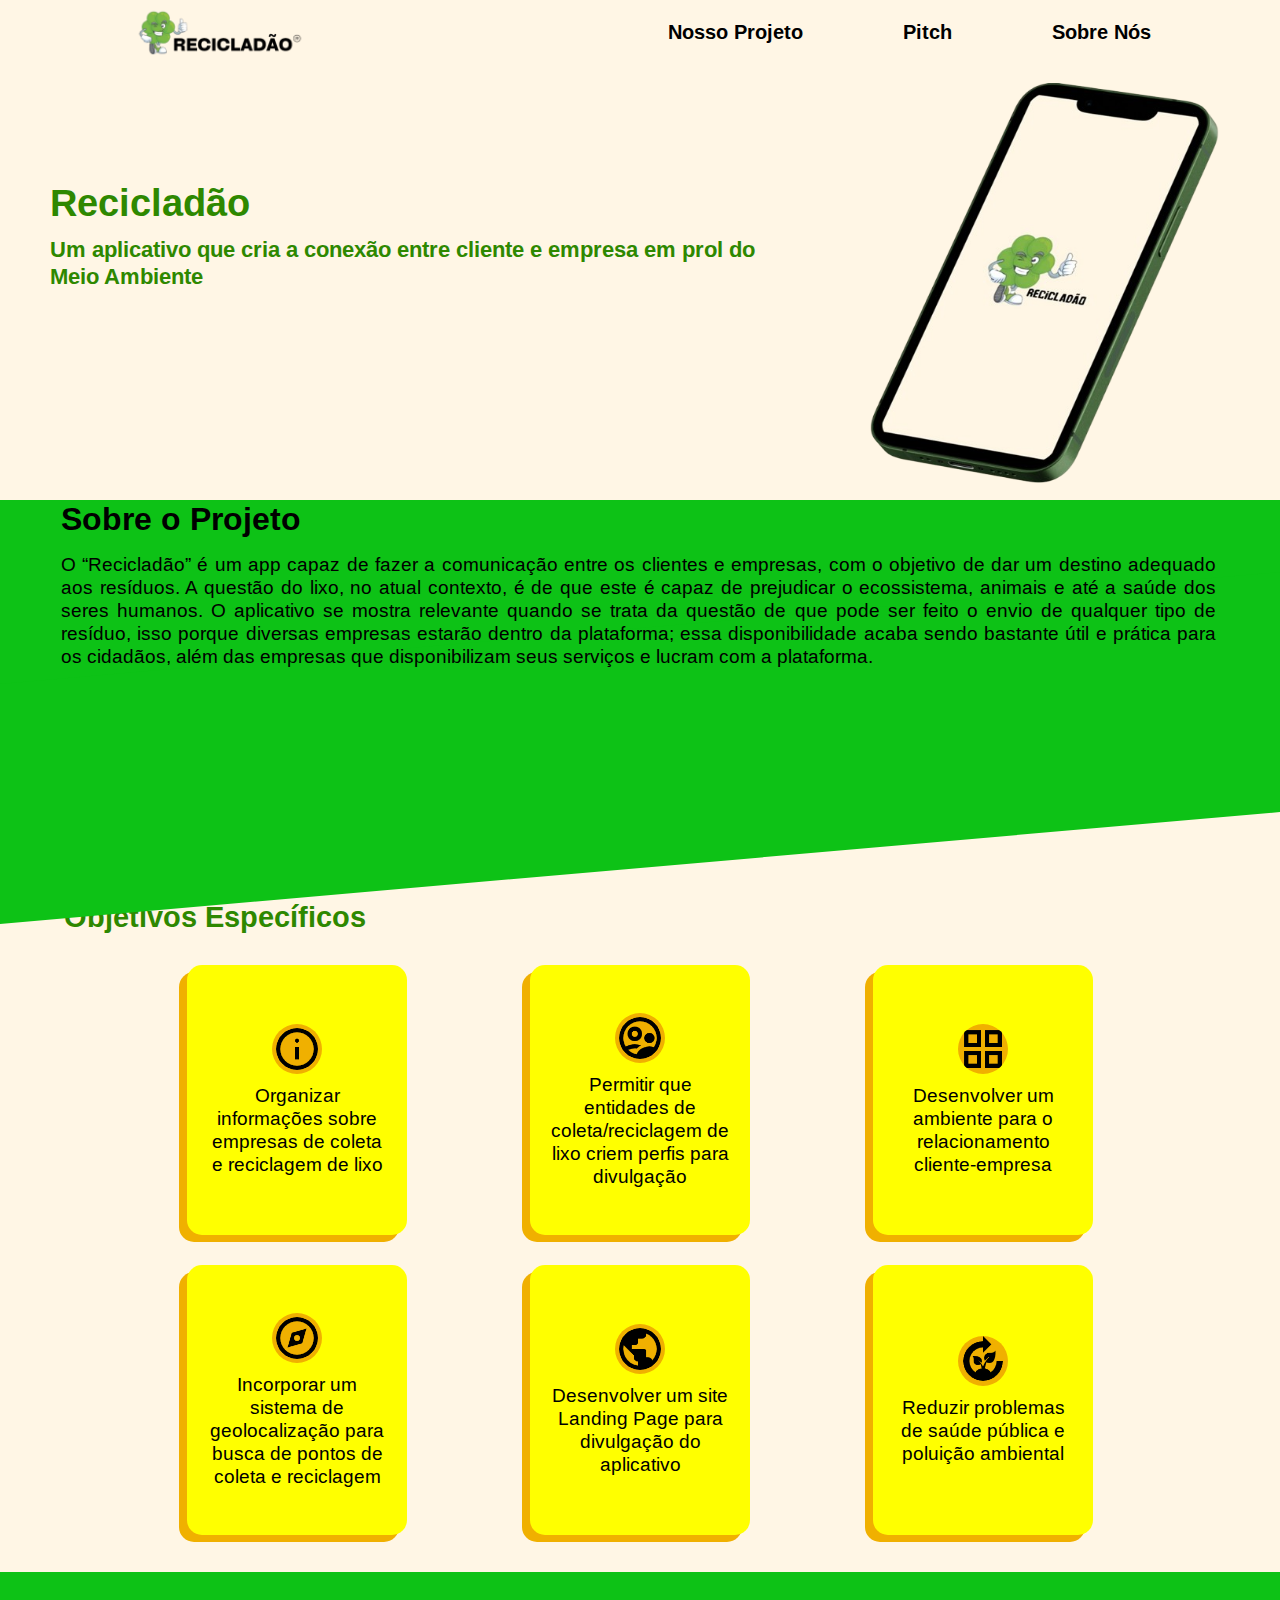
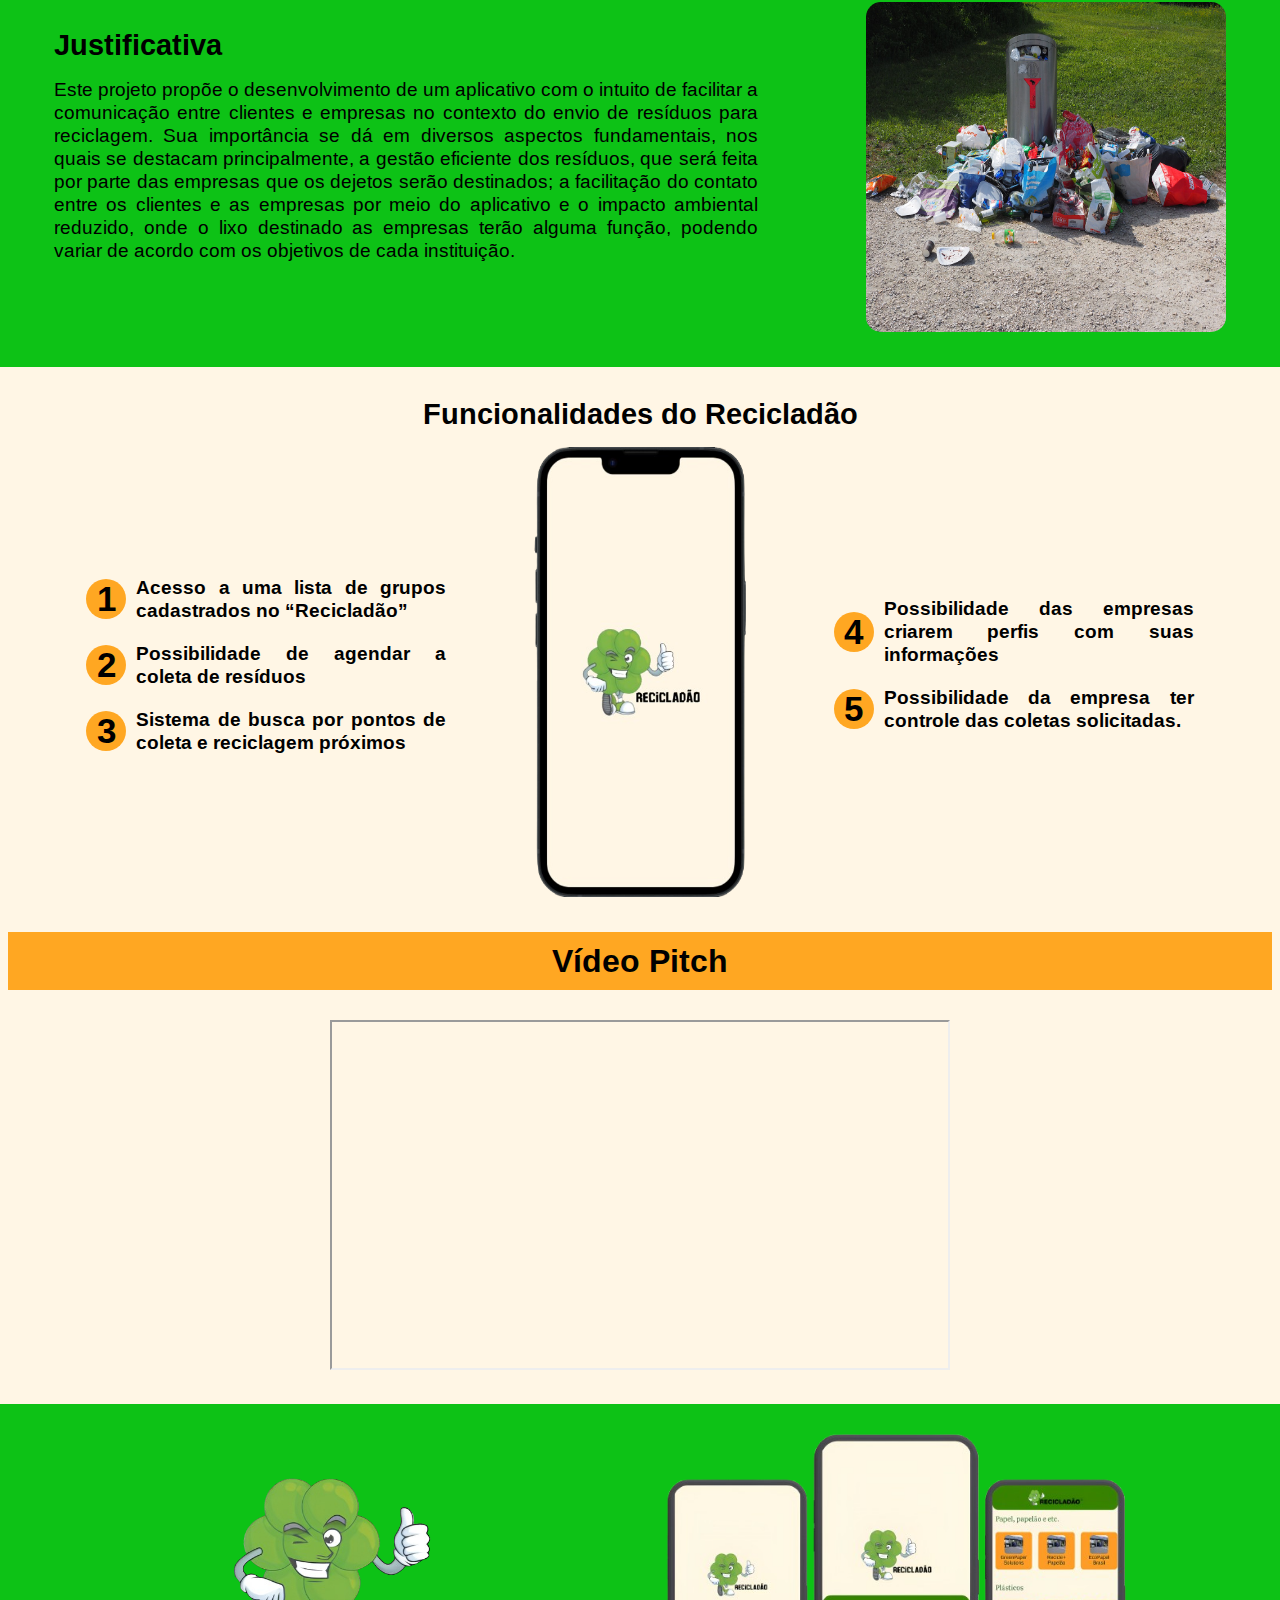
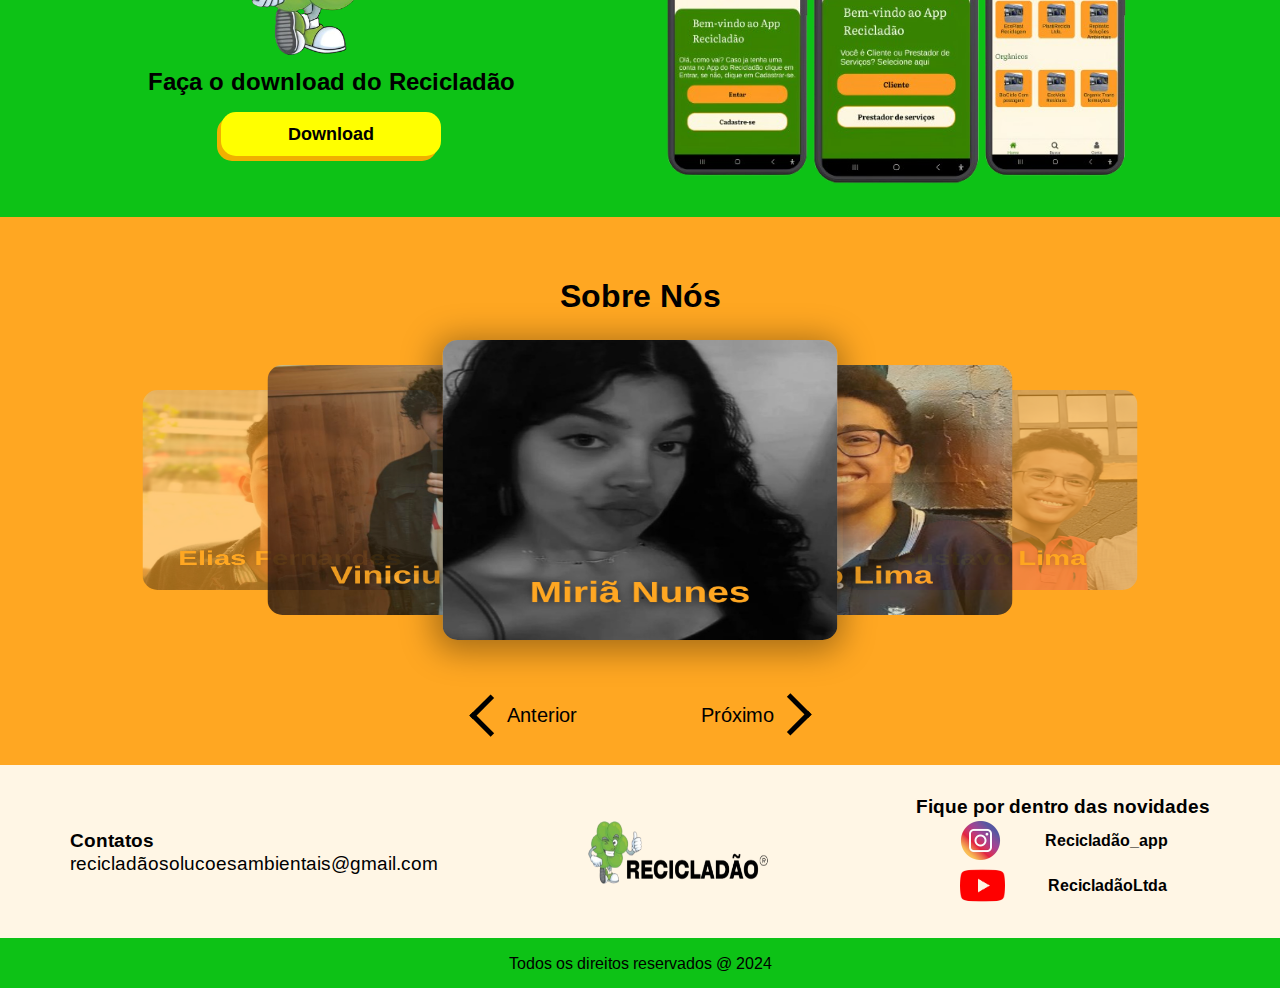
<file: index.html>
<!DOCTYPE html>
<html lang="pt-br">
<head>
    <meta charset="UTF-8">
    <meta name="viewport" content="width=device-width, initial-scale=1.0">
    <link rel="stylesheet" type="text/css" href="style.css"/>
    <title>Recicladão</title>

    <link rel="preconnect" href="https://fonts.googleapis.com">
    <link rel="preconnect" href="https://fonts.gstatic.com" crossorigin>
    <link href="https://fonts.googleapis.com/css2?family=Arimo:ital,wght@0,400..700;1,400..700&display=swap" rel="stylesheet">

    <!--Icons-->
    <link rel="stylesheet" href="https://fonts.googleapis.com/css2?family=Material+Symbols+Outlined:opsz,wght,FILL,GRAD@20..48,100..700,0..1,-50..200&icon_names=info" />
</head>
<body>
    <nav class="navbar">
        <a href="index.html" class="logoNav">
            <img src="./assets/images/logonav.png" width="180px" height="55px"/>
        </a>
        <ul class="links">
            <li><a href="#projeto">Nosso Projeto</a></li>
            <li><a href="#pitch">Pitch</a></li>
            <li><a href="#sobrenos">Sobre Nós</a></li>
        </ul>
    </nav>

    <div class="inicio">
        <div class="titulo">
            <h1>Recicladão</h1>
            <h3>Um aplicativo que cria a conexão entre cliente e empresa em prol do Meio Ambiente</h3>
        </div>
        <div class="celular">
            <img src="./assets/images/celular.png" width="360px" height="400px">
        </div>
    </div>

    <div class="sobreProj" id="projeto">
        <h1>Sobre o Projeto</h1>
        <p>
            O “Recicladão” é um app capaz de fazer a comunicação entre os clientes e empresas, com o objetivo de dar um destino adequado aos resíduos. A questão do lixo, no atual contexto, é de que este é capaz de prejudicar o ecossistema, animais e até a saúde dos seres humanos. O aplicativo se mostra relevante quando se trata da questão de que pode ser feito o envio de qualquer tipo de resíduo, isso porque diversas empresas estarão dentro da plataforma; essa disponibilidade acaba sendo bastante útil e prática para os cidadãos, além das empresas que disponibilizam seus serviços e lucram com a plataforma.
        </p>
    </div>
    
    <div class="nossoObj">
        <h2>Nossos Objetivos</h1>
        <div class="objGeral">
            <p>
                Criar uma plataforma eficiente que proporcione a interação entre consumidores e empresas de reciclagem, facilitando o acesso aos serviços de coleta e reciclagem e, assim, garantir o destino adequado ao lixo.
            </p>
        </div>

        <h2>Objetivos Específicos</h2>
        <div class="objEspecifico">
            <div class="objEspec">
                <!--ICONE-->
                <img src="./assets/images/infoicon.png">
                <p>
                    Organizar informações sobre empresas de coleta e reciclagem de lixo
                </p>
            </div>
            <div class="objEspec">
                <!--ICONE-->
                <img src="./assets/images/groupicon.png">
                <p>
                    Permitir que entidades de coleta/reciclagem de lixo criem perfis para divulgação
                </p>
            </div>
            <div class="objEspec">
                <!--ICONE-->
                <img src="./assets/images/appicon.png">
                <p>
                    Desenvolver um ambiente para o relacionamento cliente-empresa
                </p>
            </div>
        </div>

        <div class="objEspecifico">
            <div class="objEspec">
                <!--ICONE-->
                <img src="./assets/images/bussulaicon.png">
                <p>
                    Incorporar um sistema de geolocalização para busca de pontos de coleta e reciclagem
                </p>
            </div>
            <div class="objEspec">
                <!--ICONE-->
                <img src="./assets/images/websiteicon.png">
                <p>
                    Desenvolver um site Landing Page para divulgação do aplicativo
                </p>
            </div>
            <div class="objEspec">
                <!--ICONE-->
                <img src="./assets/images/recycleicon.png">
                <p>
                    Reduzir problemas de saúde pública e poluição ambiental
                </p>
            </div>
        </div>
    </div>

    <div class="justificativa">
        <div class="textoJust">
            <h2>Justificativa</h2>
            <p>
                Este projeto propõe o desenvolvimento de um aplicativo com o intuito de facilitar a comunicação entre clientes e empresas no contexto do envio de resíduos para reciclagem. Sua importância se dá em diversos aspectos fundamentais, nos quais se destacam principalmente, a gestão eficiente dos resíduos, que será feita por parte das empresas que os dejetos serão destinados; a facilitação do contato entre os clientes e as empresas por meio do aplicativo e o impacto ambiental reduzido, onde o lixo destinado as empresas terão alguma função, podendo variar de acordo com os objetivos de cada instituição.
            </p>
        </div>

        <div class="imagemJust">
            <img src="./assets/images/problematica.jpg" width="360px" height="330px">
        </div>
    </div>

    <div class="funcionalidadesDiv">
        <h2>Funcionalidades do Recicladão</h2>
        <div class="funcionalidades">
            <div class="funcLista">
                <div class="func">
                    <h1>1</h1>
                    <p>
                        Acesso a uma lista de grupos cadastrados no “Recicladão”
                    </p>
                </div>
                <div class="func">
                    <h1>2</h1>
                    <p>
                        Possibilidade de agendar a coleta de resíduos
                    </p>
                </div>
                <div class="func">
                    <h1>3</h1>
                    <p>
                        Sistema de busca por pontos de coleta e reciclagem próximos
                    </p>
                </div>
            </div>

            <div>
                <img src="./assets/images/celularempe.png" width="215" height="450">
            </div>

            <div class="funcLista">
                <div class="func">
                    <h1>4</h1>
                    <p>
                        Possibilidade das empresas criarem perfis com suas informações
                    </p>
                </div>
                <div class="func">
                    <h1>5</h1>
                    <p>
                        Possibilidade da empresa ter controle das coletas solicitadas.
                    </p>
                </div>
            </div>
        </div>
    </div>

    <div class="videoPitch" id="pitch">
        <h1>Vídeo Pitch</h1>
        <div class="video">
            <iframe width="620" height="350" src="https://www.youtube.com/embed/buuPAfgyg_8?si=G0OqhfQaqUgemO_g">
            </iframe>
        </div>
    </div>

    <div class="dowloadApp">
        <div class="dowload">
            <img src="./assets/images/logo.png" width="200" height="200">
            <h2>Faça o download do Recicladão</h2>
            <a href="https://www.mediafire.com/file/ii5njteobtwves1/Reciclad%25C3%25A3o.apk/file" class="btnDown" target="_blank">Download</a>
        </div>

        <div class="telaApp">
            <img src="./assets/images/trescelulares.png" width="470px" height="350px">
        </div>
    </div>

    <div class="gallery" id="sobrenos">
        <h1>Sobre Nós</h1>
        <div class="gallery-container">
            <img class="gallery-item gallery-item-1" src="./assets/images/1.png" data-index="1">
            <img class="gallery-item gallery-item-2" src="./assets/images/2.png" data-index="2">
            <img class="gallery-item gallery-item-3" src="./assets/images/3.png" data-index="3">
            <img class="gallery-item gallery-item-4" src="./assets/images/4.png" data-index="4">
            <img class="gallery-item gallery-item-5" src="./assets/images/5.png" data-index="5">
        </div>
        <div class="gallery-controls"></div>
    </div>
    

    <footer>
        <div class="footer">
            <div class="contato">
                <h4>Contatos</h4>
                <p>recicladãosolucoesambientais@gmail.com</p>
            </div>
            
            <div class="logoFooter">
                <img src="./assets/images/logonav.png" width="200px" height="80px"/>
            </div>
            
            <div class="redeSocial">
                <h4>Fique por dentro das novidades</h4>
                <!--Colocar as redes sociais = insta e yt-->
                
                <div class="instagram">
                    <a href="https://www.instagram.com/recicladao_app/" target="_blank">
                        <img src="./assets/images/instagram.jpg" width="45px" height="45px"/>
                    </a>
                    <h5>Recicladão_app</h5>
                </div>
                <div class="yt">
                    <a href="https://youtube.com/@recicladaoltda?si=z94hS2gEKuiH_xMy" target="_blank">
                        <img src="./assets/images/yticon.png" width="45px" height="45px"/>
                    </a>
                    <h5>RecicladãoLtda</h5>
                </div>
            </div>
        </div>

        <div class="footerTexto">
            <p>Todos os direitos reservados @ 2024</p>
        </div>
        
    </footer>
    <script src="script.js"></script>

    <!--Libras-->
    <div vw class="enabled">
        <div vw-access-button class="active"></div>
        <div vw-plugin-wrapper>
          <div class="vw-plugin-top-wrapper"></div>
        </div>
      </div>
      <script src="https://vlibras.gov.br/app/vlibras-plugin.js"></script>
      <script>
        new window.VLibras.Widget('https://vlibras.gov.br/app');
      </script>
</body>
</html>
</file>
<file: style.css>
* {
    margin: 0;
    padding: 0;
    box-sizing: border-box;
    font-family: "Arimo", sans-serif;
}


html, body {
    width: 100%;
    height: 100%;
    background-color: #FFF6E5;
    
}

.navbar {
    display: flex;
    justify-content: space-around;
    align-items: center;
    width: 100%;
    height: 65px;
    background-color: #FFF6E5;
    position: fixed;
    z-index: 99;
}

.links, a {
    display: flex;
    list-style: none;
    text-decoration: none;
    color: #000;
    font-size: 20px;
    font-weight: bold;
}

.links li {
    padding-left: 100px;
}

.inicio { 
    padding-top: 70px;
    height: 500px;
    display: flex;
    align-items: center;
    justify-content: space-around;
}

.celular {
    z-index: 98;
}

.titulo {
    width: 720px;
    display: flex;
    flex-direction: column;
    padding-bottom: 100px;
    color: #2E8800;
    font-size:larger;   
}

.titulo h1 {
    margin-bottom: 10px;
}

.sobreProj {
    padding-bottom: 30px;
    padding-right: 5%;
    display: flex;
    flex-direction: column;
    text-align: justify;
    background-color: rgb(13, 194, 22);
}

.sobreProj::before {
    content: " ";
    width: 100%;
    height: 15rem;
    position: absolute;
    bottom: 2rem;
    background-color: rgb(13, 194, 22);
    transform: skewY(-5deg);
}

.sobreProj p {
    margin-top: 15px;
    font-size: 19px;
    z-index: 97;
    padding-left: 5%;
}

.sobreProj h1 {
    z-index: 97;
    padding-left: 5%;
}

.nossoObj {
    padding-top: 30px;
    padding-bottom: 37px;
    padding-left: 5%;
    padding-right: 5%;
    font-size: larger;
    color: #2E8800;
}

.objGeral {
    display: flex;
    flex-direction: column;
    margin-top: 15px;
    margin-bottom: 30px;
    width: 100%;
    color: #000;
}

.objGeral p {
    width: 600px;
}

.objEspecifico {
    margin-top: 30px;
    display: flex;
    flex-direction: row;
    align-items: center;
    justify-content: space-evenly;
    color: #000;
}

.objEspecifico div {
    display: flex;
    flex-direction: column;
    align-items: center;
    justify-content: center;
    text-align: justify;
    background-color: yellow;
    border: none;
    border-radius: 15px;
    box-shadow: -8px 7px rgb(240, 176, 0);
    padding: 20px;
    width: 220px;
    height: 270px;
    text-align: center;
}

.objEspecifico img {
    background-color: rgb(240, 176, 0);
    border-radius: 30px;
    margin-bottom: 10px;
    width: 50px;
}

.justificativa {
    background-color: rgb(13, 194, 22);
    padding-top: 30px;
    padding-bottom: 30px;
    text-align: justify;
    display: flex;
    align-items: center;
    justify-content: space-around;
    font-size: larger;
}

.textoJust {
    display: flex;
    flex-direction: column;
    padding-bottom: 50px;
    width: 55%;
}

.textoJust h2 {
    margin-bottom: 15px;
}

.imagemJust img{
    border-radius: 15px;
}

.funcionalidadesDiv {
    text-align: center;
    padding-top: 30px;
    padding-bottom: 30px;
    align-items: center;
    justify-content: center;
    font-size: larger;
}

.funcionalidades {
    display: flex;
    justify-content: space-evenly;
    align-items: center;
    margin-top: 15px;
}

.funcLista {
    display: flex;
    flex-direction: column;
    align-items: center;
    text-align: justify;
}

.func {
    padding-bottom: 20px;
    display: flex;
    align-items: center;
}

.func p {
    width: 310px;
    font-weight: bold;
}

.func h1 {
    border-radius: 30px;
    width: 40px;
    height: 40px;
    align-items: center;
    text-align: center;
    background-color: #ffa722;
    color: #000;
    margin-right: 10px;
    font-size: 1.8em;
}

.videoPitch {
    padding-bottom: 30px;
    padding-left: 15px;
    padding-right: 15px;
    display: flex;
    flex-direction: column;
    align-items: center;
}

.videoPitch h1 {
    background-color: #ffa722;
    text-align: center;
    padding: 10px 0 ;
    width: 98.7vw;
}

.video {
    margin-top: 30px;
    z-index: 97;
}

.dowloadApp {
    background-color: rgb(13, 194, 22);
    display: flex;
    justify-content: space-evenly;
    align-items: center;
    padding-top: 30px;
    padding-bottom: 29px;
}

.dowload {
    display: flex;
    flex-direction: column;
    justify-content: center;
    align-items: center;
    z-index: 97;
}

.dowload h2 {
    color: #000;
}

.btnDown {
    background-color: yellow;
    border: none;
    box-shadow: -4px 5px rgb(240, 176, 0);
    border-radius: 15px;
    width: 220px;
    height: 44px;
    color: #000;
    justify-content: center;
    align-items: center;
    cursor: pointer;
    font-size: large;
    font-weight: bold;
    margin-top: 15px;
}

.btnDown:hover {
    background-color: rgb(255, 217, 0);
}

.telaApp {
    z-index: 97;
}

.gallery {
    width: 100%;
    background-color: #ffa722;
    padding-top: 30px;
}

.gallery h1{
    text-align: center;
    padding-top: 30px;
}

.gallery-container {
    align-items: center;
    display: flex;
    height: 350px;
    margin: 0 auto;
    max-width: 1000px;
    position: relative;
}

.gallery-item {
    height: 200px;
    opacity: 0;
    position: absolute;
    transition: all 0.3s ease-in-out;
    width: 295px;
    z-index: 0;
    border-radius: 15px;
    background-size: contain;
}

.gallery-item-1 {
    left: 15%;
    opacity: .4;
    transform: translateX(-50%);
}

.gallery-item-2, .gallery-item-4 {
    height: 250px;
    opacity: 0.8;
    width: 345px;
    z-index: 1;
}

.gallery-item-2 {
    left: 30%;
    transform: translateX(-50%);
}

.gallery-item-3 {
    box-shadow: -2px 5px 33px 6px rgba(0, 0, 0, 0.35);
    height: 300px;
    opacity: 1;
    left: 50%;
    transform: translateX(-50%);
    width: 395px;
    z-index: 2;
}

.gallery-item-4 {
    left: 70%;
    transform: translateX(-50%);
}

.gallery-item-5 {
    left: 85%;
    opacity: .4;
    transform: translateX(-50%);
}

.gallery-controls {
    display: flex;
    justify-content: center;
    height: 100px;
}

.gallery-controls button{
    background-color: transparent;
    border: 0;
    cursor: pointer;
    font-size: 20px;
    margin: 0 50px;
    padding: 0 12px;
    text-transform: capitalize;
}

.gallery-controls-button:focus {
    outline: none;
}

.gallery-controls-previous {
    position: relative;
}

.gallery-controls-previous::before {
    border: solid #000;
    border-width: 0 5px 5px 0;
    content: '';
    display: inline-block;
    height: 5px;
    left: -30px;
    padding: 10px;
    position: absolute;
    top: 25%;
    transform: rotate(135deg) translateY(-50%);
    transition: left 0.15s ease-in-out;
    width: 5px;
}

.gallery-controls-previous:hover::before {
    left: -40%;
}

.gallery-controls-next {
    position: relative;
}

.gallery-controls-next::before {
    border: solid #000;
    border-width: 0 5px 5px 0;
    content: '';
    display: inline-block;
    height: 5px;
    padding: 10px;
    position: absolute;
    right: -30px;
    top: 45%;
    transform: rotate(-45deg) translateY(-50%);
    transition: right 0.15s ease-in-out;
    width: 5px;
}

.gallery-controls-next:hover::before {
    right: -40px;
}

.gallery-nav {
    bottom: -15px;
    display: flex;
    justify-content: center;
    list-style: none;
    padding: 0;
    position: absolute;
    width: 100%;
}

.gallery-nav li {
    background: #ccc;
    border-radius: 50%;
    height: 10px;
    margin: 0 16px;
    width: 10px;
}

.gallery-nav li.gallery-item-selected {
    background: #555;
}

.footer {
    font-size: larger;
    padding-top: 30px;
    padding-bottom: 30px;
    display: flex;
    justify-content: space-around;
    align-items: center;    
}

.footerTexto {
    display: flex;
    align-items: center;
    justify-content: center;
    background-color: rgb(13, 194, 22);
    height: 50px;
}

.logoFooter {
    display: flex;
    align-items: center;
}

.instagram {
    display: flex;
    justify-content: space-evenly;
    align-items: center;
}

.yt {
    display: flex;
    justify-content: space-evenly;
    align-items: center;
}
</file>
